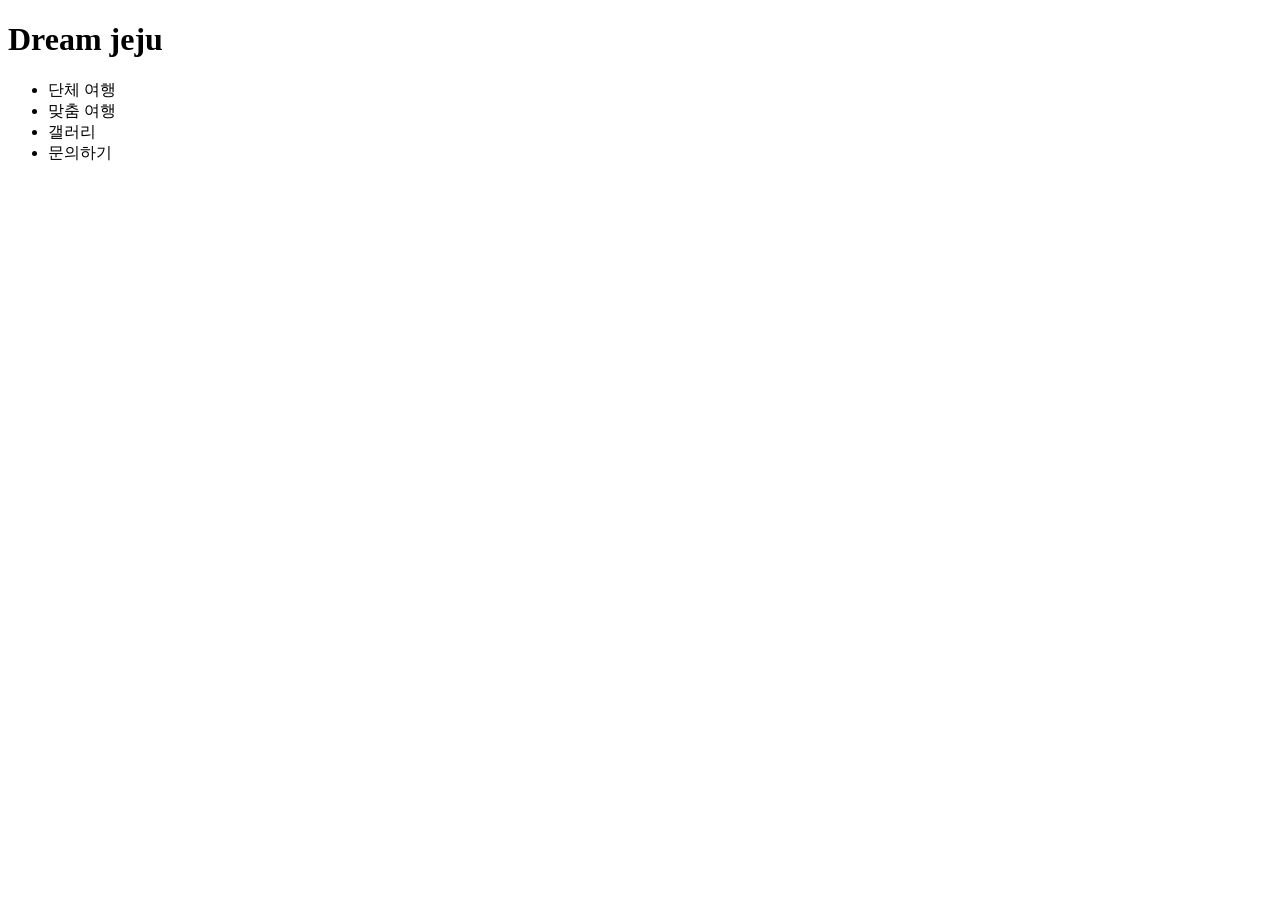
<file: ch03/index.html>
<!DOCTYPE html>
<html lang="ko">
<head>
  <meta charset="UTF-8">
  <title>HTML 기본 문서</title>
</head>
<body>
  <div>
    <header><h1>Dream jeju</h1></header>
  </div>
  <div>
    <nav>
      <ul>
        <li>단체 여행</li>
        <li>맞춤 여행</li>
        <li>갤러리</li>
        <li>문의하기</li>
      </ul>
    </nav>
  </div>
  <div>
    <!-- <footer>
      회사 : 드림제주 연락처 : 000-0000
    </footer> -->
  </div>
</body>
</html>
</file>
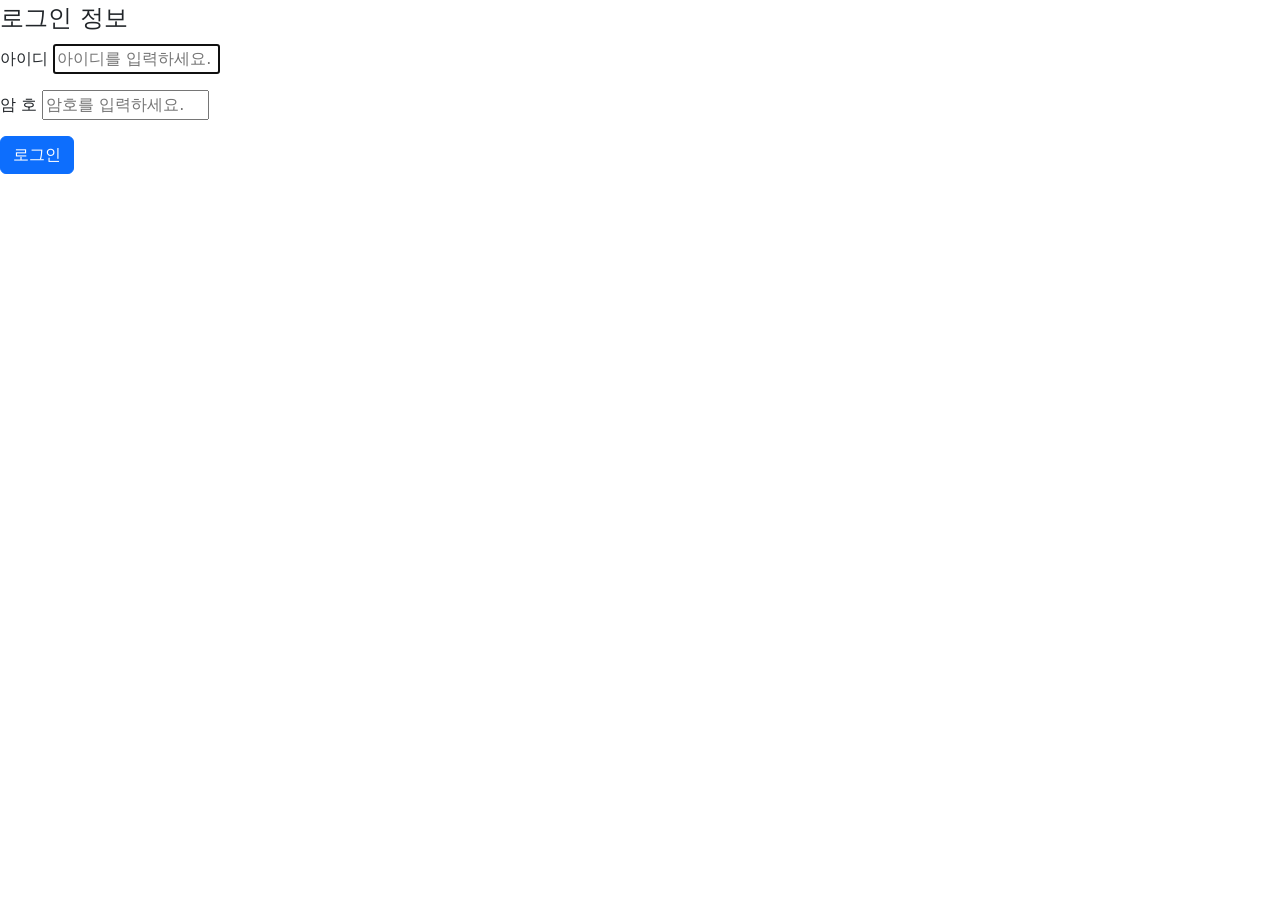
<file: ch05/index.html>
<!DOCTYPE html>
<html lang="en">
<head>
  <meta charset="UTF-8">
  <meta name="viewport" content="width=device-width, initial-scale=1.0">
  <title>form</title>
  <style>

  </style>
  <link href="https://cdn.jsdelivr.net/npm/bootstrap@5.3.3/dist/css/bootstrap.min.css" rel="stylesheet" integrity="sha384-QWTKZyjpPEjISv5WaRU9OFeRpok6YctnYmDr5pNlyT2bRjXh0JMhjY6hW+ALEwIH" crossorigin="anonymous">
</head>
<body>
  <form action="login.html" method="get" name="form">
    <fieldset>
      <legend>로그인 정보</legend>
      <p>
        <label for="id">아이디</label>
        <input type="text" name="id" id="id" size="15" autofocus placeholder="아이디를 입력하세요.">
      </p>
      <p>
        <label for="password">암  호</label>
        <input type="password" name="password" id="password" size="15" placeholder="암호를 입력하세요.">
      </p>
      <p><input type="submit" value="로그인" class="btn btn-primary"></p>
  
    </fieldset>
  </form>
  <script src="https://cdn.jsdelivr.net/npm/bootstrap@5.3.3/dist/js/bootstrap.bundle.min.js" integrity="sha384-YvpcrYf0tY3lHB60NNkmXc5s9fDVZLESaAA55NDzOxhy9GkcIdslK1eN7N6jIeHz" crossorigin="anonymous"></script>
</body>
</html>
</file>
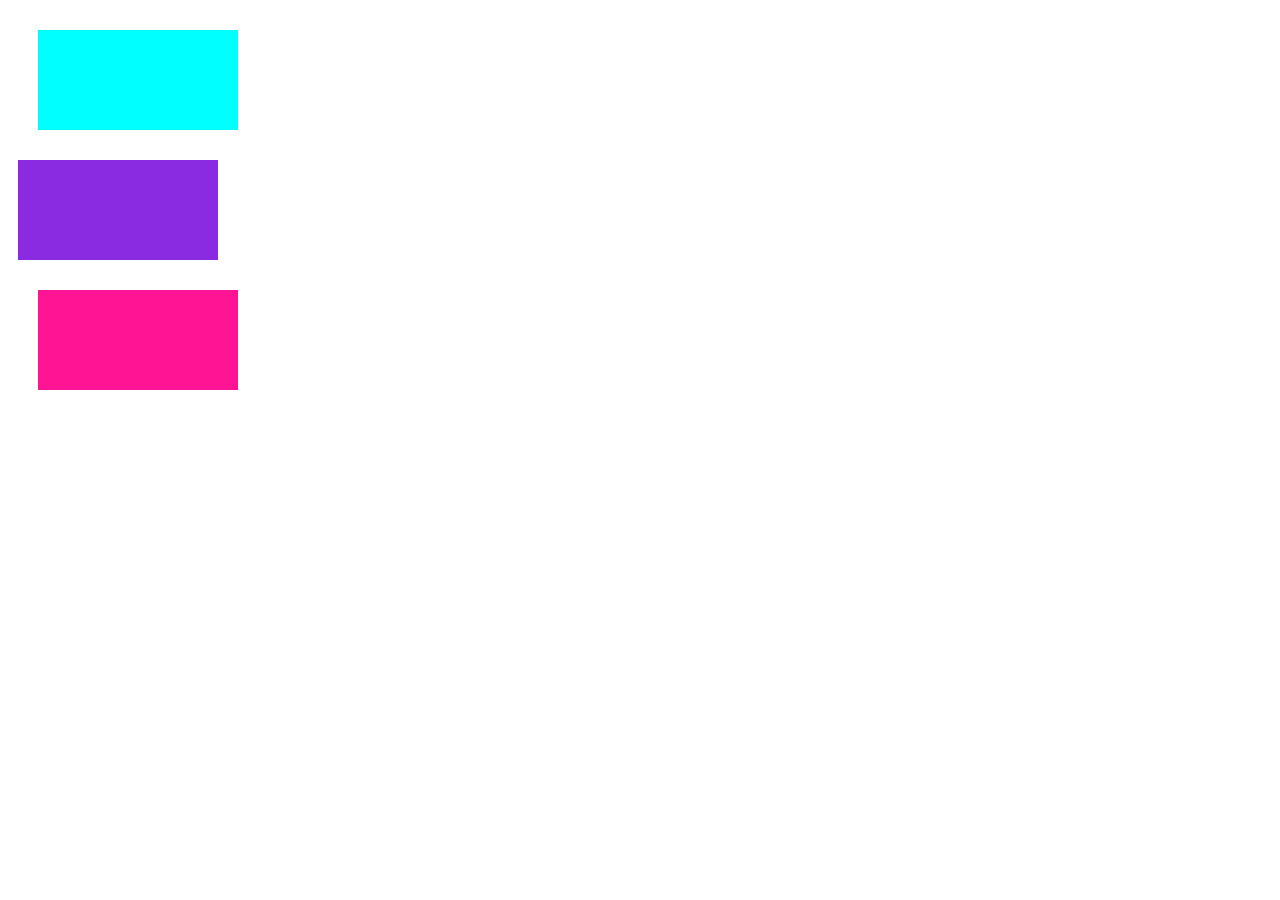
<file: ch08/index.html>
<!DOCTYPE html>
<html lang="en">
<head>
  <meta charset="UTF-8">
  <meta name="viewport" content="width=device-width, initial-scale=1.0">
  <title>Document</title>
  <style>
    div {
      width: 200px;
      height: 100px;
      margin: 30px;
    }

    #box1 {
      background-color: aqua;
    }

    #box2 {
      background-color: blueviolet;
      margin:10px;
    }

    #box3 {
      background-color: deeppink;
    }
  </style>
</head>
<body>
  <div id="box1"></div>
  <div id="box2"></div>
  <div id="box3"></div>
</body>
</html>
</file>
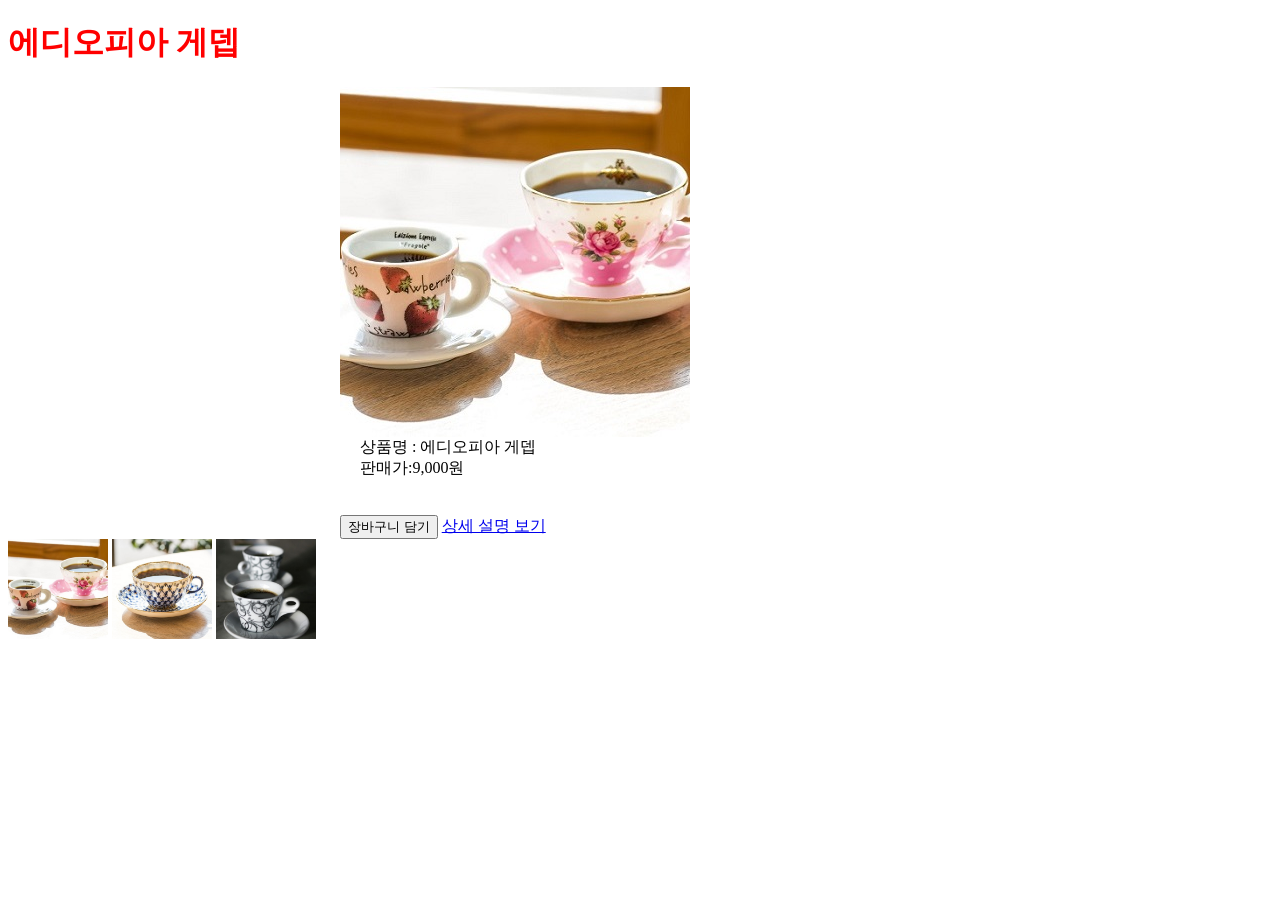
<file: ch19/index.html>
<!DOCTYPE html>
<html lang="en">
<head>
  <meta charset="UTF-8">
  <meta name="viewport" content="width=device-width, initial-scale=1.0">
  <title>Document</title>
  <link rel="stylesheet" href="css/style.css">
</head>
<body>
  <h1 id="heading" style="color:red; background-color: white;">에디오피아 게뎁</h1>
  <div id="container">
    <img id="prod-pic" src="images/coffee-pink.jpg" alt="커피-핑크"
         onmouseover="headerColorChange(); headerTextChange()"
         onmouseout="headerColorUnchange(); headerTextUnChange()"
         onclick="smallPicSizeChange()"
         ondblclick="smallPicSizeUnChange()">
    <p id="desc">
      상품명 : 에디오피아 게뎁 <br>
      판매가:9,000원
    </p>
    <button>장바구니 담기</button>
    <a href="#">상세 설명 보기</a>
  </div>

  <div id="small-pic">
    <img class="small" src="images/coffee-pink.jpg" alt="커피-핑크" onclick="changePic('coffee-pink.jpg')">
    <img class="small" src="images/coffee-blue.jpg" alt="커피-블루" onclick="changePic('coffee-blue.jpg')">
    <img class="small" src="images/coffee-gray.jpg" alt="커피-그레이" onclick="changePic('coffee-gray.jpg')">
  </div>
  <script>
    function headerColorChange(){
      //alert("함수가 호출되었습니다.");
      // 1.헤더 객체를 가져오기
      let header = document.getElementById("heading");
      // 2.프로퍼티 동적 변경 
      header.style.color="black";
      header.style.backgroundColor="yellow";
    }

    function headerColorUnchange(){
      // 1.헤더 객체를 가져오기
      let header = document.getElementById("heading");
      // 2.프로퍼티 동적 변경 
      header.style.color="red";
      header.style.backgroundColor="white";
    }

    function smallPicSizeChange() {
      let pinkImg = document.getElementsByClassName("small")[0];
      pinkImg.style.width="200px";
      pinkImg.style.height="200px";
    }

    function smallPicSizeUnChange() {
      let pinkImg = document.getElementsByClassName("small")[0];
      pinkImg.style.width="100px";
      pinkImg.style.height="100px";
    }    

    function headerTextChange(){
      let header = document.querySelector("#heading");
      header.innerText = "추천! 오늘의 커피";
    }

    function headerTextUnChange(){
      let header = document.querySelector("#heading");
      header.innerText = "에디오피아 게뎁";
    }

    function changePic(picName) {
      let prodPic = document.querySelector("#prod-pic");
      prodPic.src="images/"+picName;
    }
  </script>
</body>
</html>
</file>
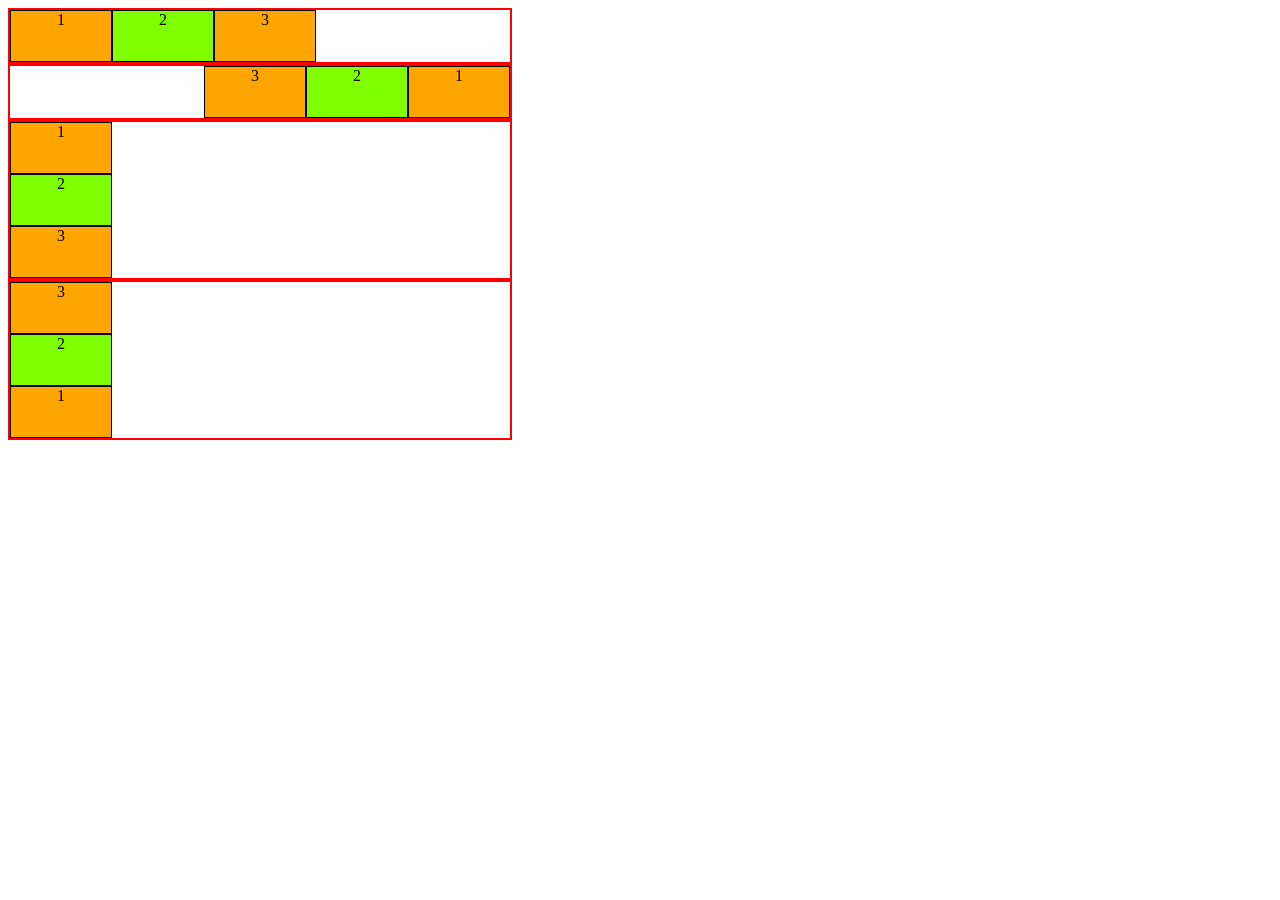
<file: layout/index.html>
<!DOCTYPE html>
<html lang="en">
<head>
  <meta charset="UTF-8">
  <meta name="viewport" content="width=device-width, initial-scale=1.0">
  <title>Document</title>
  <style>

    .div {
      border: 2px solid red;
      width: 500px;
    }
    .div>div:nth-child(even) {
      background-color: chartreuse;
    }
    .div>div:nth-child(odd) {
      background-color: orange;
    }

    .div>div {
      width : 100px;
      height : 50px;
      border : 1px solid black;
      text-align: center;
      display: inline-block;
    }

    #opt1 {
      display:flex;
      flex-direction: row;
    }

    #opt2 {
      display:flex;
      flex-direction: row-reverse;
    }

    #opt3 {
      display:flex;
      flex-direction: column;
    }

    #opt4 {
      display:flex;
      flex-direction: column-reverse;
    }
  </style>
</head>
<body>
  <div id="opt1" class="div">
      <div>1</div>
      <div>2</div>
      <div>3</div>
  </div>
  <div id="opt2" class="div">
    <div>1</div>
    <div>2</div>
    <div>3</div>
</div>
<div id="opt3" class="div">
  <div>1</div>
  <div>2</div>
  <div>3</div>
</div>
<div id="opt4" class="div">
  <div>1</div>
  <div>2</div>
  <div>3</div>
</div>
</body>
</html>
</file>
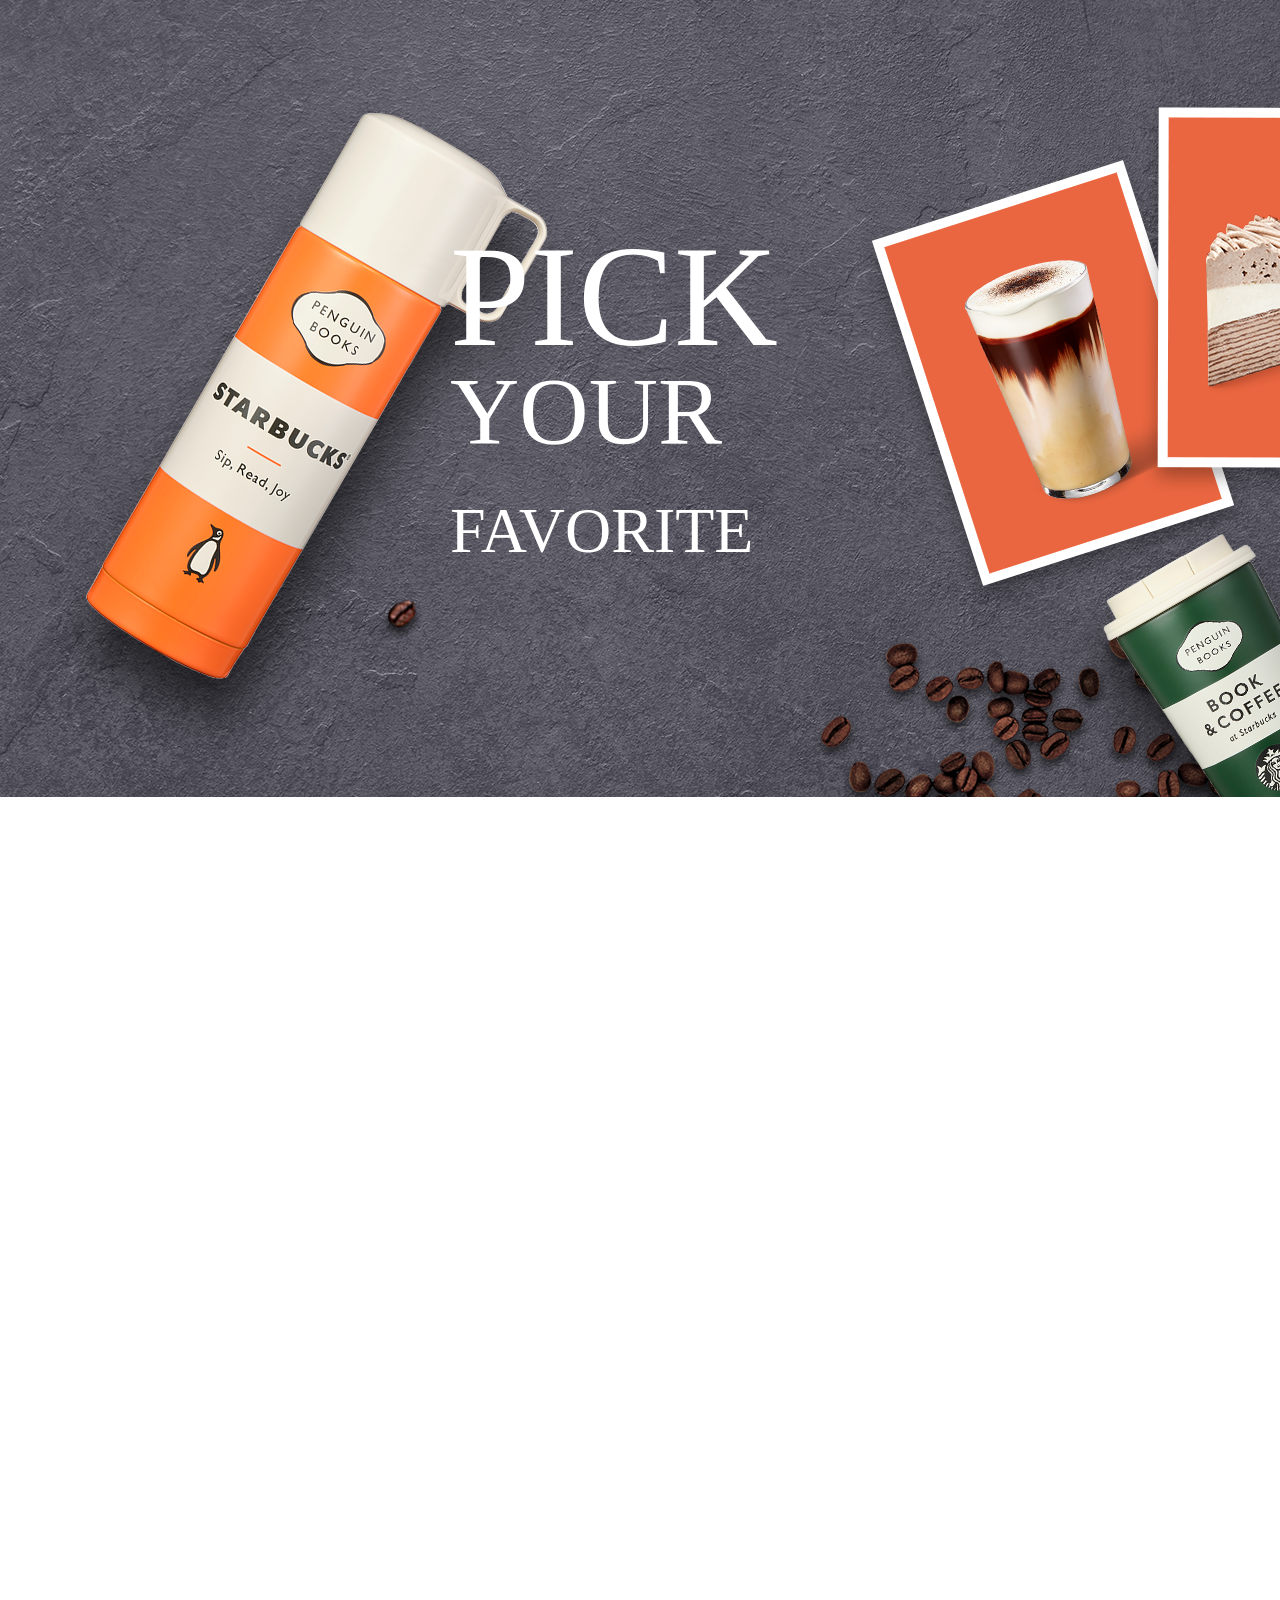
<file: starbucks/index.html>
<!DOCTYPE html>
<html lang="en">
<head>
  <meta charset="UTF-8">
  <meta name="viewport" content="width=device-width, initial-scale=1.0">
  <title>Document</title>
  <link rel="stylesheet" href="css/starbucks.css">
</head>
<body>
  <section id="favWrapper">
    <p class="fav-text bg-text">PICK</p>
    <p class="fav-text md-text">YOUR</p>
    <p class="fav-text sm-text">FAVORITE</p>
    <img id="favImg" src="images/autumn_pick_img.png" alt="autumn_pick_img">
  </section>
  <script src="js/starbucks.js"></script>
</body>
</html>
</file>
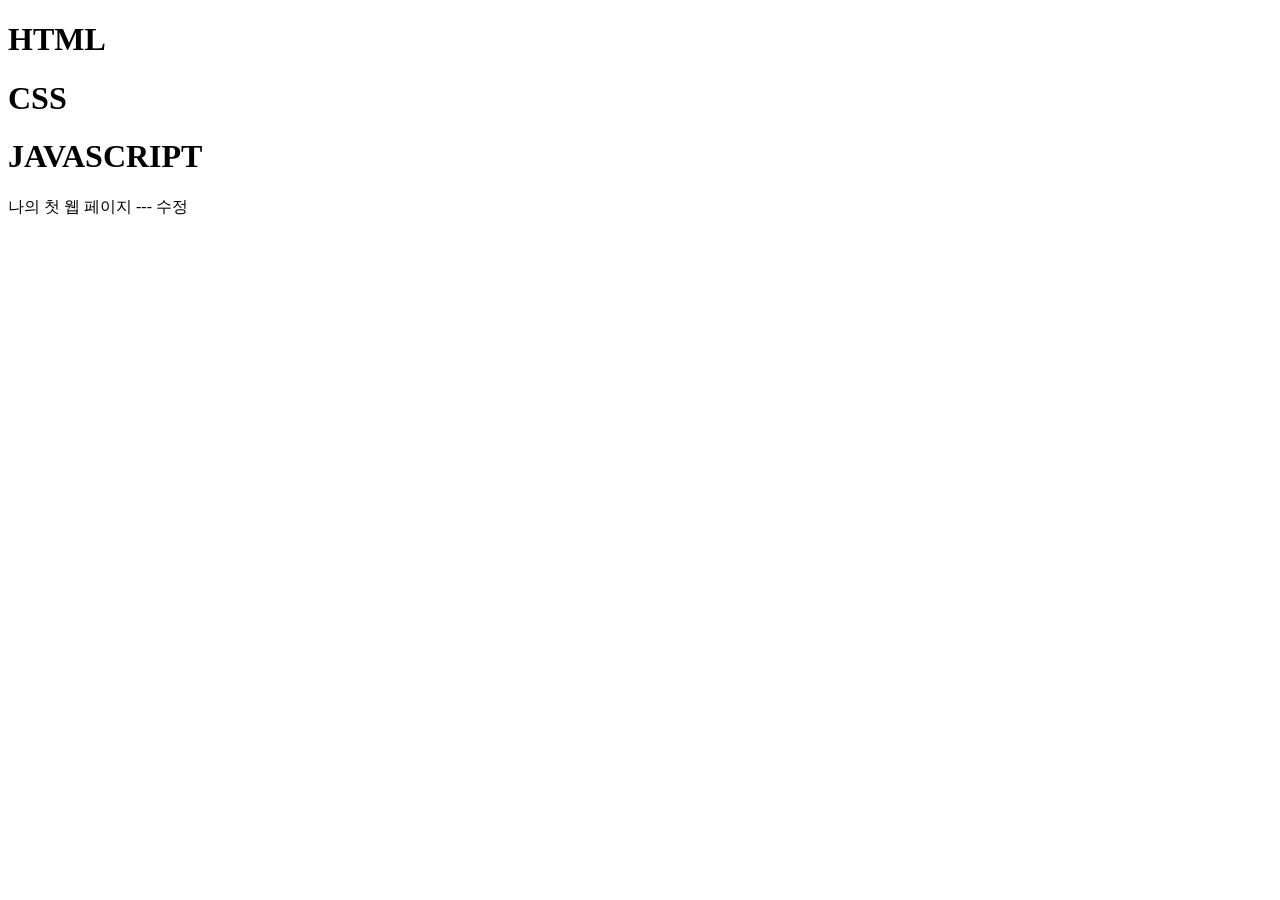
<file: ch02/sample.html>
<!DOCTYPE html>
<html lang="en">
<head>
  <meta charset="UTF-8">
  <meta name="viewport" content="width=device-width, initial-scale=1.0">
  <title>Document</title>
</head>
<body>
  <h1>HTML</h1>
  <h1>CSS</h1>
  <h1>JAVASCRIPT</h1>
  <p>나의 첫 웹 페이지 --- 수정 </p>
</body>
</html>
</file>
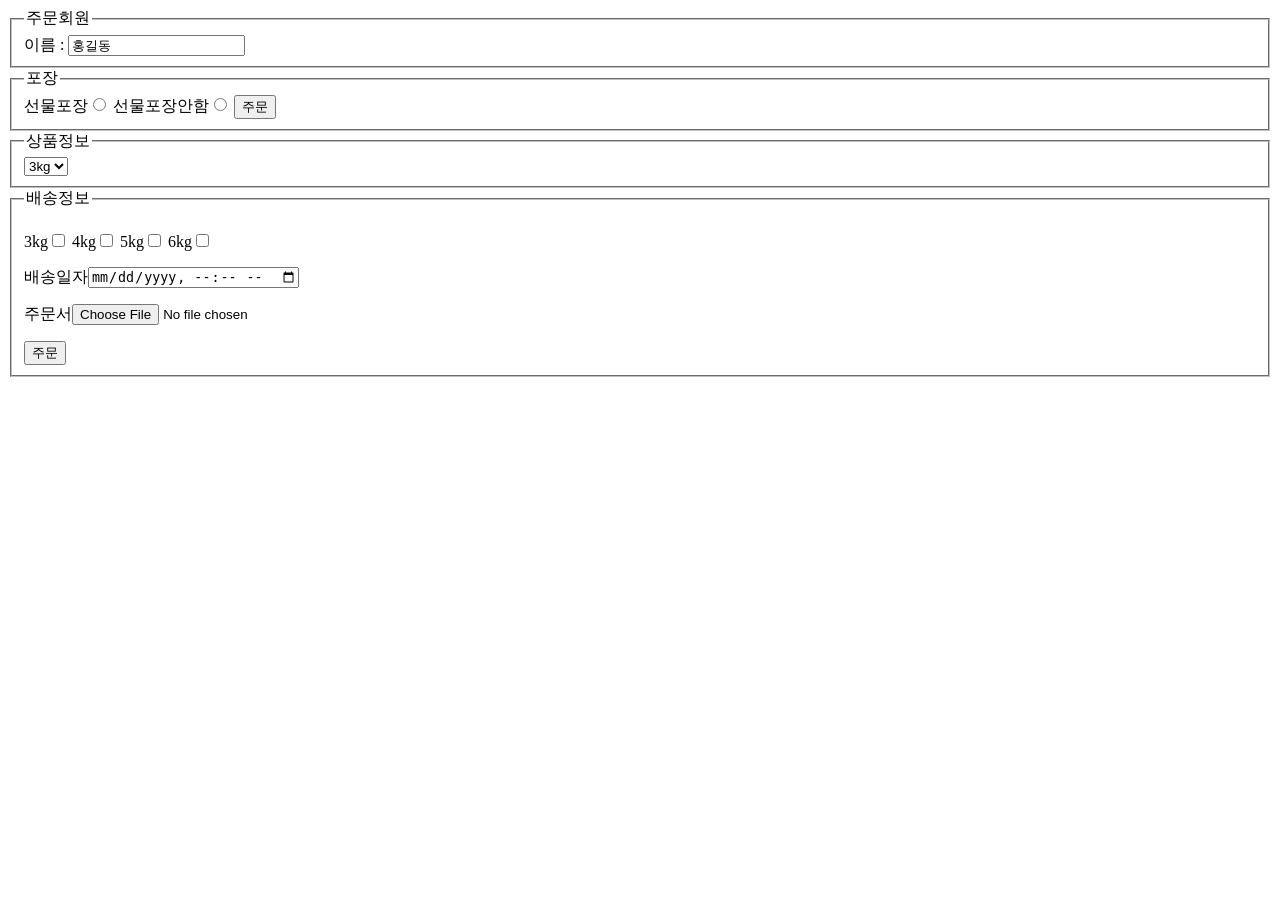
<file: ch05/order.html>
<!DOCTYPE html>
<html lang="en">

<head>
  <meta charset="UTF-8">
  <meta name="viewport" content="width=device-width, initial-scale=1.0">
  <title>Document</title>
</head>

<body>
  <form action="orderCreate.html" method="get" name="package">

    <fieldset>
      <legend>주문회원</legend>
      이름 : <input type="text" value="홍길동" readonly>
      <input type="hidden" name="id" value="aaa">
    </fieldset>
    <fieldset>
      <legend>포장</legend>
      선물포장<input type="radio" name="present" id="present" value="yes">
      선물포장안함<input type="radio" name="present" id="present" value="no">
      <button type="submit">주문</button>
    </fieldset>

    <fieldset>
      <legend>상품정보</legend>
      <select name="product" id="product">
        <option value="0">3kg</option>
        <option value="1">4kg</option>
        <option value="2">5kg</option>
        <option value="3">6kg</option>
      </select>
    </fieldset>
    <fieldset>
      <legend>배송정보</legend>
      <p>
        3kg<input type="checkbox" name="weight" id="weight" value="3">
        4kg<input type="checkbox" name="weight" id="weight" value="4">
        5kg<input type="checkbox" name="weight" id="weight" value="5">
        6kg<input type="checkbox" name="weight" id="weight" value="6">  
      </p>
      
      <p>배송일자<input type="datetime-local" name="date" id="date" required></p>
      <p>주문서<input type="file" name="file" id="file"></p>

      <button type="submit">주문</button>
    </fieldset>

    <!-- <tr>
    <td>선물용</td>
    <td>5kg</td>
    <td>11~16과</td>
    <td>35,000원</td>
  </tr> -->
</body>

</html>
</file>
<file: ch19/css/style.css>
#container {
  width:600px;
  margin:0 auto;

}

#prod-pic {
  float:left;
}

#small-pic {
  
}

#desc {
  width: 300px;
  padding:20px;
}
.small {
  width:100px;
  height:100px;
}
</file>
<file: starbucks/css/starbucks.css>
body {
  margin : 0px;
  height:2000px;
}

#favWrapper {
  background: url(../images/autumn_pick_bg.png) no-repeat fixed;
  position:absolute;
  width:2000px;
  height:1000px;
}



.fav-text {
  color:white;
  animation : slideForward 3s ease-in-out;
}

.bg-text {
  font-size: 9em;
  position:absolute;
  left:450px;
  top:70px;
}

.md-text {
  font-size: 6em;
  position:absolute;
  left:450px;
  top:260px;
}

.sm-text {
  font-size: 4em;
  position:absolute;
  left:450px;
  top:430px;
}

#favImg {
  position:absolute;
  right:200px;
  top:100px;
}

@keyframes slideForward {
  from {left : -300px;
        opacity: 0;}
  to {left :450px;
      opacity: 1;}
}

@keyframes slideBackward {
  from {left :450px;
  opacity: 1;}
  to {left : -300px;
  opacity: 0;}
}
</file>
